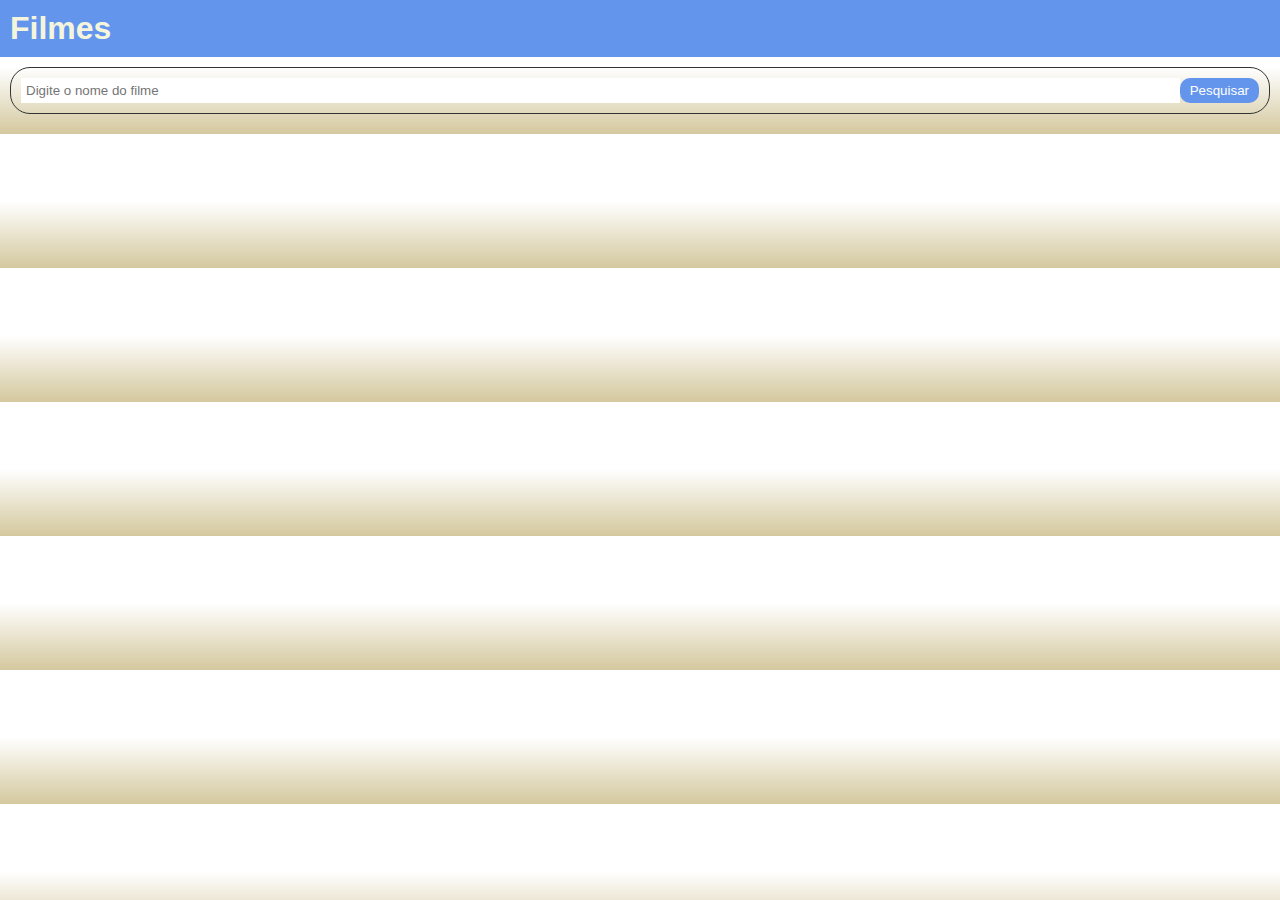
<file: Filmes(API)/index.html>
<!DOCTYPE html>
<html lang="pt-br">
<head>
    <meta charset="UTF-8">
    <meta name="viewport" content="width=device-width, initial-scale=1.0">
    <title>Filmes</title>
    <link rel="stylesheet" href="css/estilos.css">
</head>
<body>
    <h1 class="titulo">Filmes</h1>
    <form>
        <input type="text" name="pesquisa" id="pesquisa" placeholder="Digite o nome do filme">
        <button>Pesquisar</button>
    </form>
    <div class="lista">
    </div>
    <script src="js/script.js"></script>
</body>
</html>
</file>
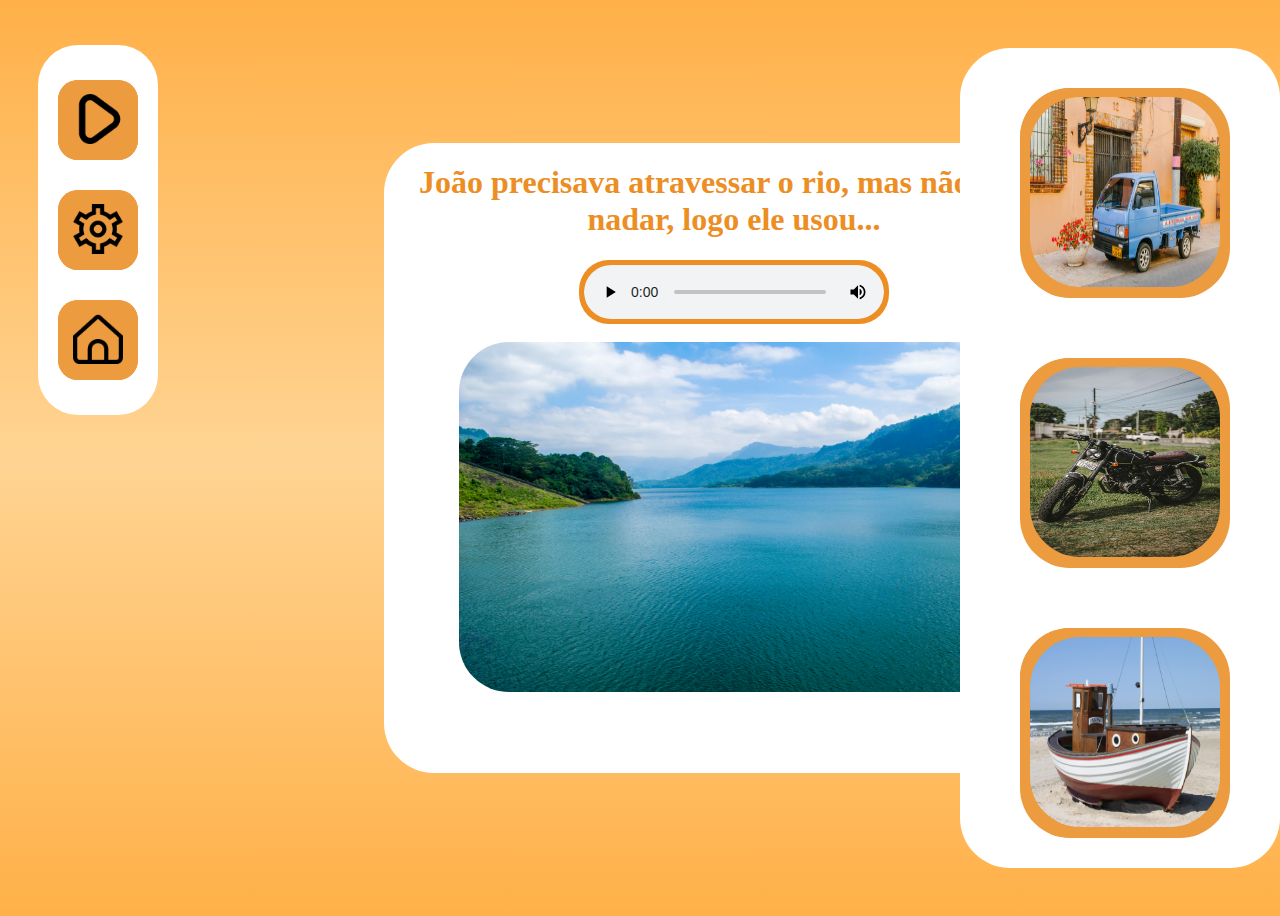
<file: HistoriaInterativa/index.html>
<!DOCTYPE html>
<html lang="en">

<head>
    <meta charset="UTF-8">
    <meta name="viewport" content="width=device-width, initial-scale=1.0">
    <title>Interactive Story</title>
    <link rel="stylesheet" href="css/estilos.css">
</head>

<body>

    <div class="menu">
        <div class="pausar">
            <button><img src="images/play.png"></button>
        </div>

        <div class="configurar">
            <button><img src="images/settings.png"></button>
        </div>

        <div class="sair">
            <button><img src="images/home.png"></button>
        </div>
    </div>


    <div class="principal" id="principal">
        <h1>João precisava atravessar o rio, mas não sabia nadar, logo ele usou...</h1>
        <audio id="historia" controls>
            <source src="arquivos/historia.ogg" type="audio/mpeg">
        </audio><br>
        <img src="images/rio.jpg">
        <h1 id="result"></h1>
    </div>

    <div class="alternatives" id="alternatives">
        <div class="first">
            <button class="primeiro" id="primeiro"><img src="images/caminhao.jpg"></button>
        </div>

        <div class="second">
            <button class="segundo" id="segundo"><img src="images/moto.jpg"></button>
        </div>

        <div class="third">
            <button class="terceiro" id="terceiro"><img src="images/barco.jpg"></button>
        </div>
    </div>



    <script src="js/script.js"></script>
</body>

</html>
</file>
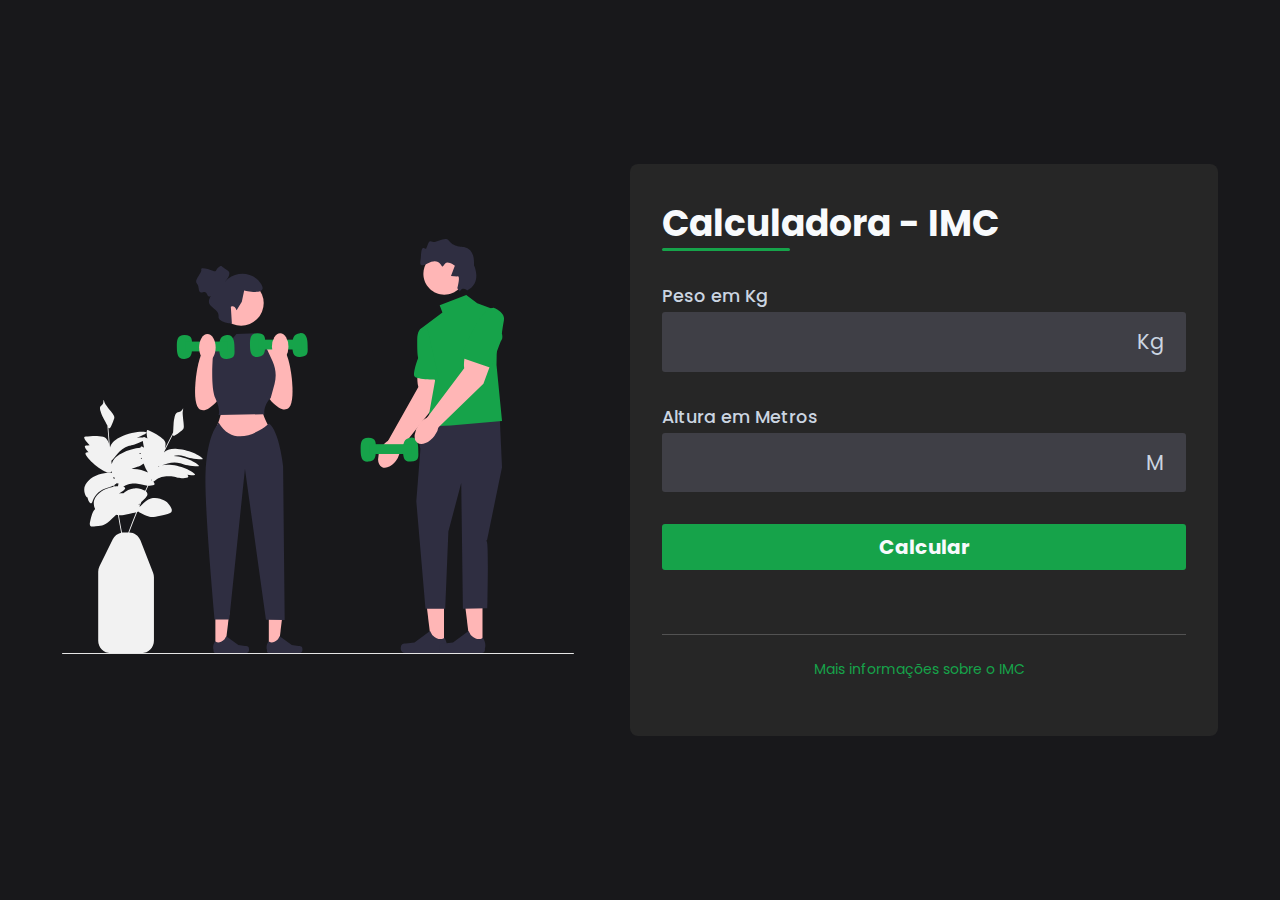
<file: IMC/index.html>
<!DOCTYPE html>
<html lang="pt-br">

<head>
    <meta charset="UTF-8">
    <meta name="viewport" content="width=device-width, initial-scale=1.0">

    <link rel="stylesheet" href="css/estilos.css">
    <link rel="stylesheet" href="https://cdnjs.cloudflare.com/ajax/libs/font-awesome/6.5.1/css/all.min.css"
        integrity="sha512-DTOQO9RWCH3ppGqcWaEA1BIZOC6xxalwEsw9c2QQeAIftl+Vegovlnee1c9QX4TctnWMn13TZye+giMm8e2LwA=="
        crossorigin="anonymous" referrerpolicy="no-referrer" />

    <title>Calculadora de IMC</title>
</head>

<body>

    <main id="container">
        <section id="img">
            <img src="images/imagemHealth.svg">
        </section>

        <section id="calculator">
            <form id="form">
                <h1 id="title">
                    Calculadora - IMC
                </h1>

                <div class="input-box">
                    <label for="weight">
                        Peso em Kg
                    </label>
                    <div class="input-field">
                        <i class="fa-solid fa-weight-hanging"></i>
                        <input type="number" id="weight" required>
                        <span>
                            Kg
                        </span>
                    </div>
                </div>

                <div class="input-box">
                    <label for="height">
                        Altura em Metros
                    </label>
                    <div class="input-field">
                        <i class="fa-solid fa-ruler"></i>
                        <input type="number" id="height" required>
                        <span>
                            M
                        </span>
                    </div>
                </div>
                <button id="calculate">
                    Calcular
                </button>
            </form>

            <div id="description">
                <span id="result"></span>
            </div>

            <div id="more_info">
                <a href="https://mundoeducacao.uol.com.br/saude-bem-estar/imc.htm">
                    Mais informações sobre o IMC
                    <i class="fa-solid fa-arrow-up-right-from-square"></i>
                </a>
            </div>
            </div>
        </section>
    </main>
    <script src="js/imc.js"></script>
</body>
</html>
</file>
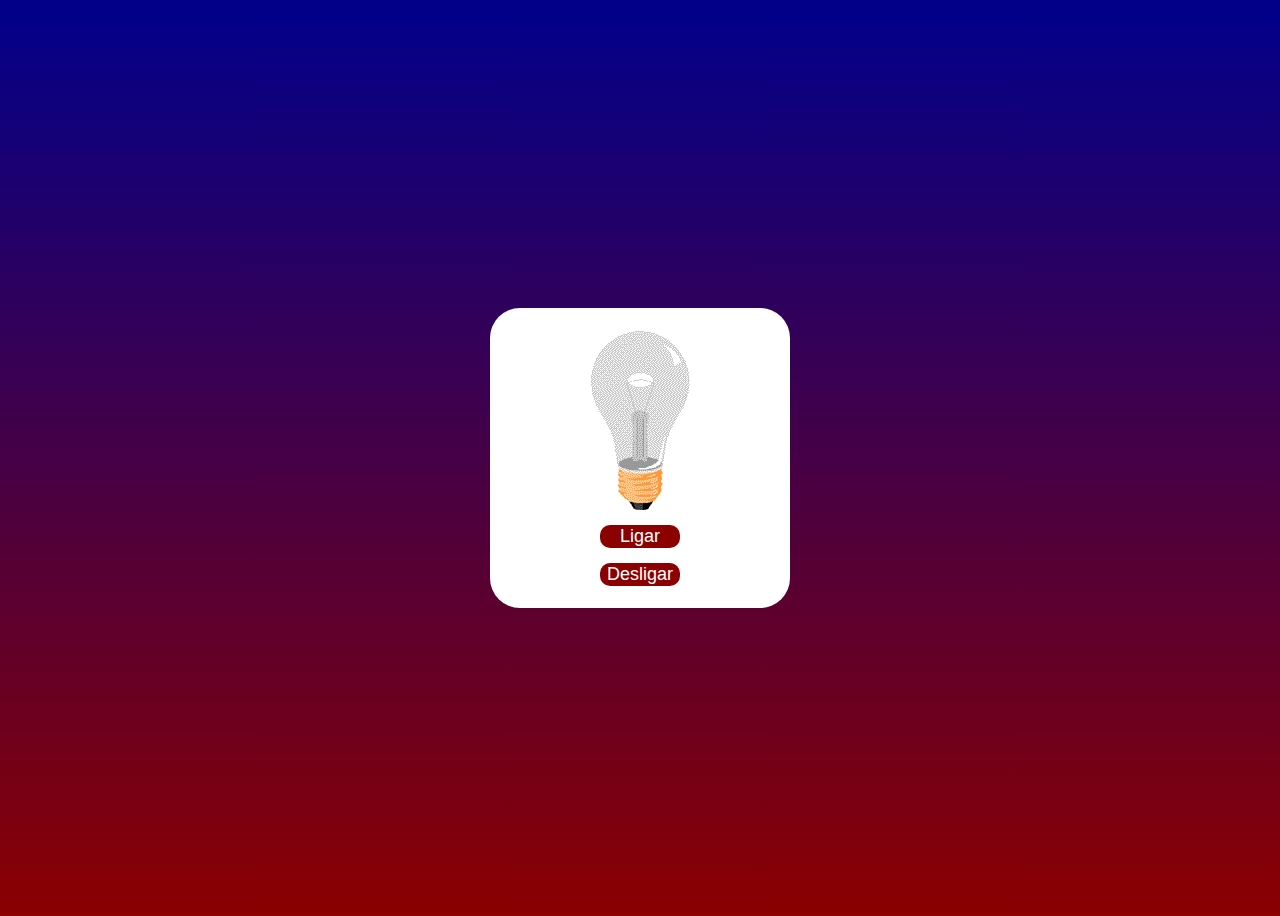
<file: lampada/index.html>
<!DOCTYPE html>
<html lang="en">
<head>
    <meta charset="UTF-8">
    <meta name="viewport" content="width=device-width, initial-scale=1.0">
    <title>Document</title>
    <link rel="stylesheet" href="css/estilos.css"> <!-- conecta o CS S ao HTML -->
</head>
<body>
    
    <div class="central">

        <img src="images/apagada.gif" id="lampada">
        <button id="btligar">Ligar</button>
        <button id="btdesligar">Desligar</button>

    </div>

    <script src="js/lampada.js"></script> <!-- conecta o JS ao HTML -->
</body>
</html>
</file>
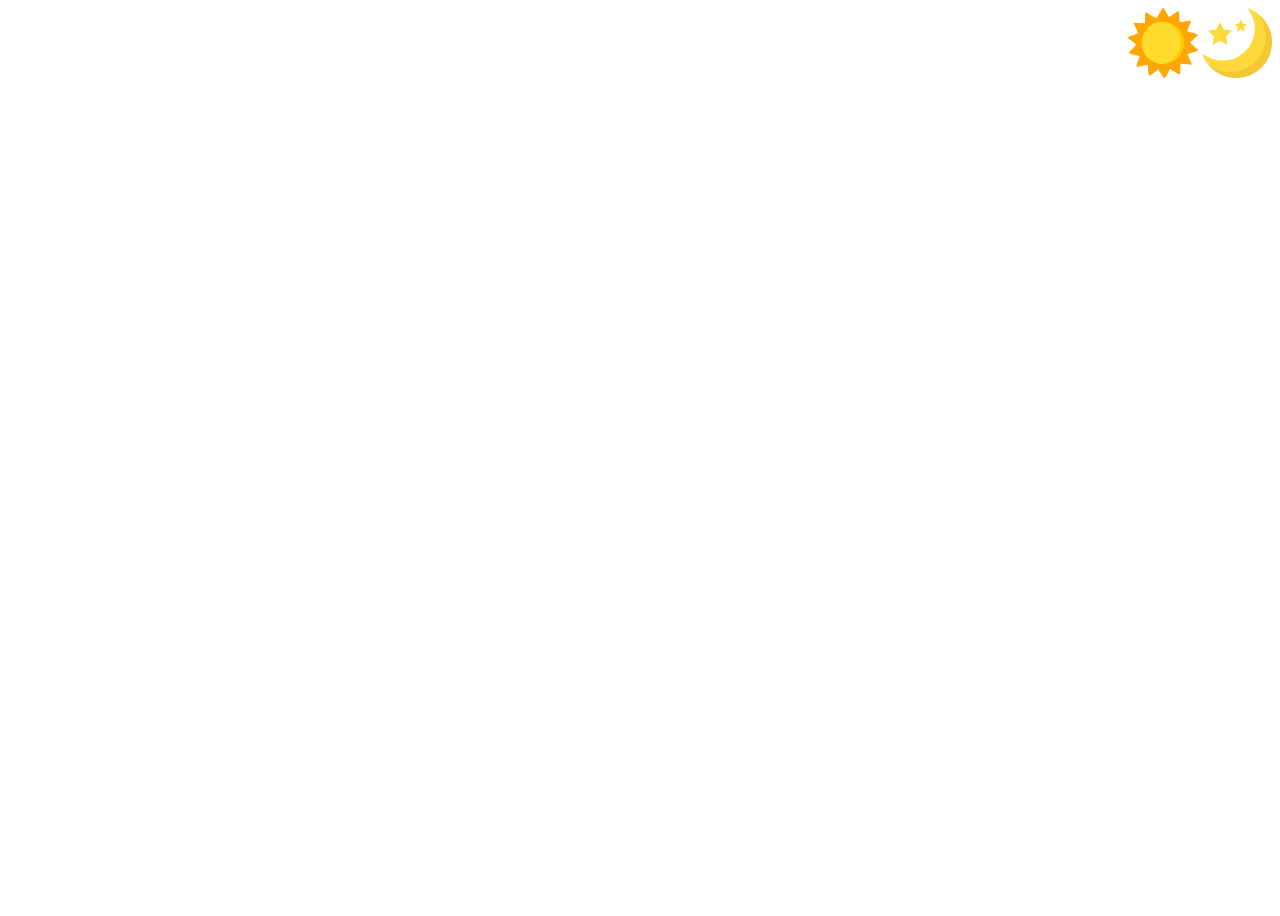
<file: Modos/index.html>
<!DOCTYPE html>
<html lang="en">
<head>
    <meta charset="UTF-8">
    <meta name="viewport" content="width=device-width, initial-scale=1.0">
    <title>Document</title>
    <link rel="stylesheet" href="css/estilos.css">
</head>
<body>
    <div class="images">
        <img src="images/Sol.png" id="sol">
        <img src="images/Lua.png" id="lua">
    </div>
    <script src="js/tema.js"></script>
</body>
</html>
</file>
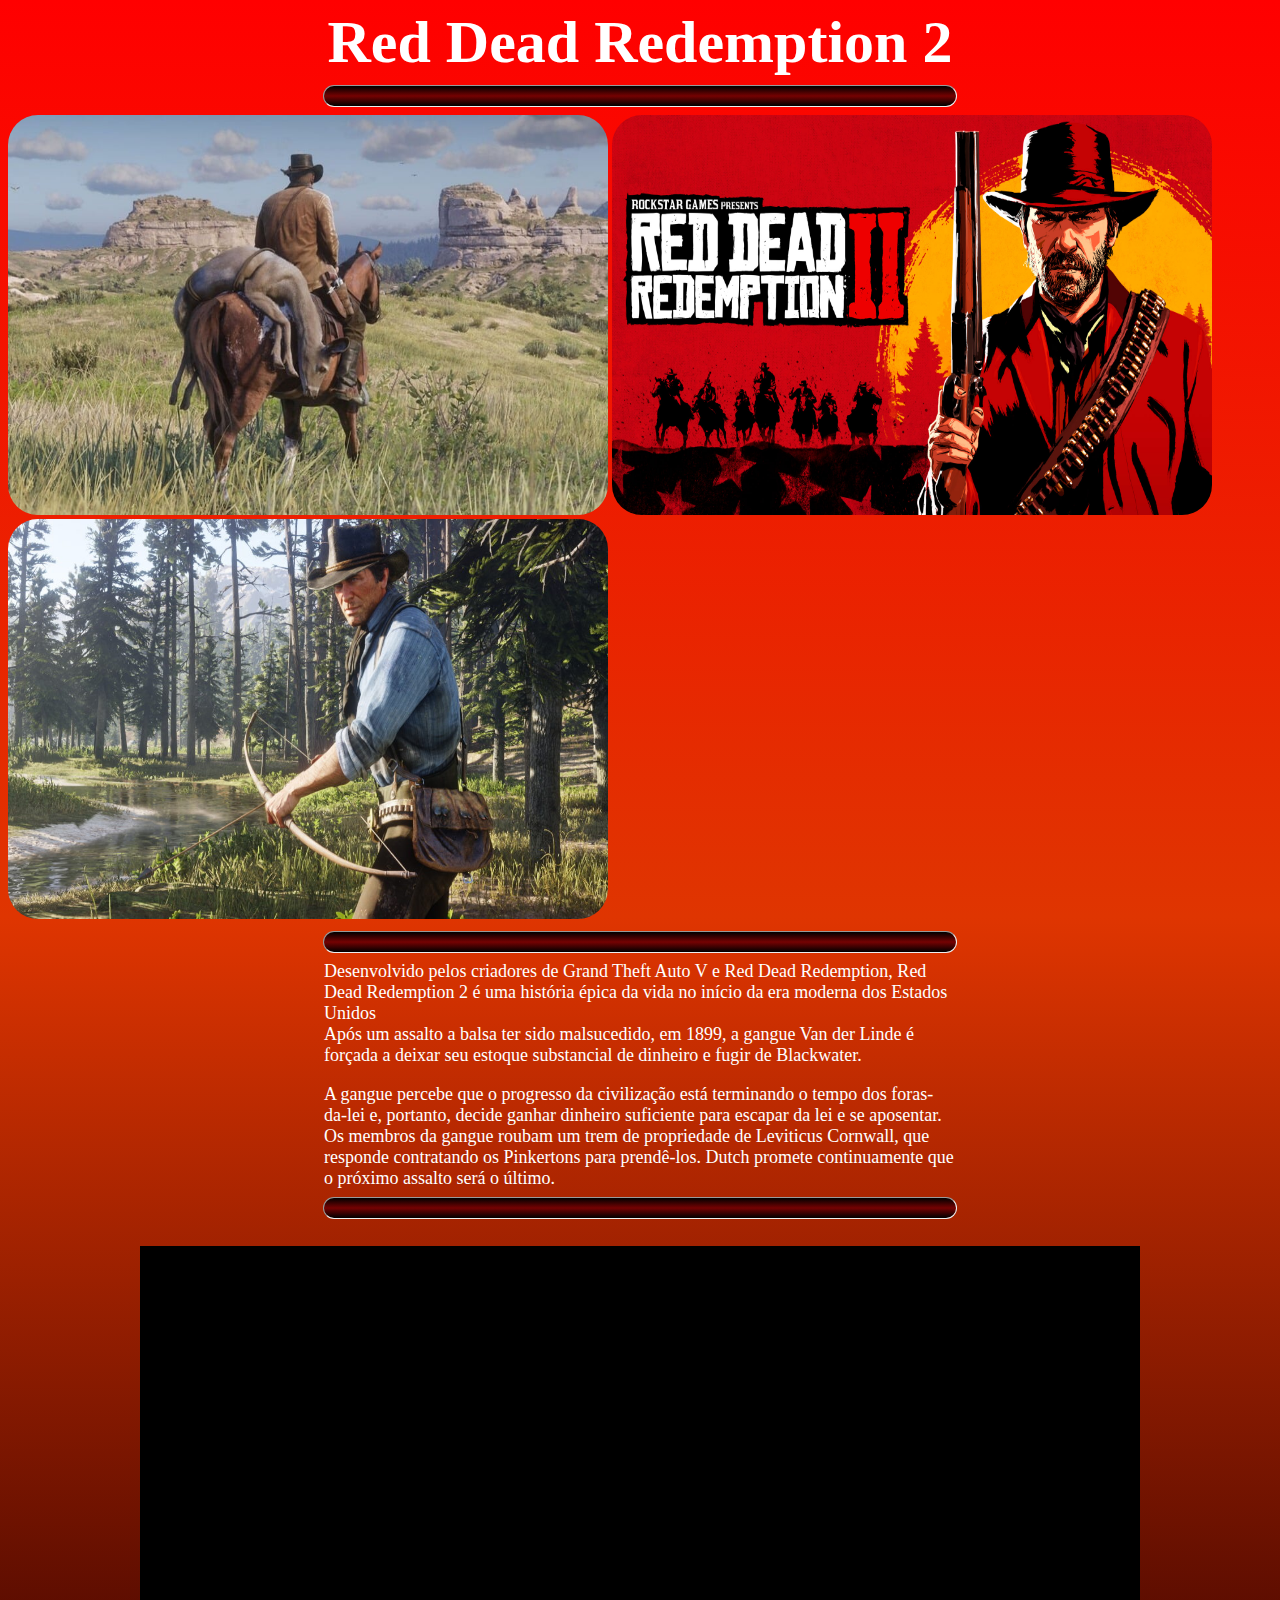
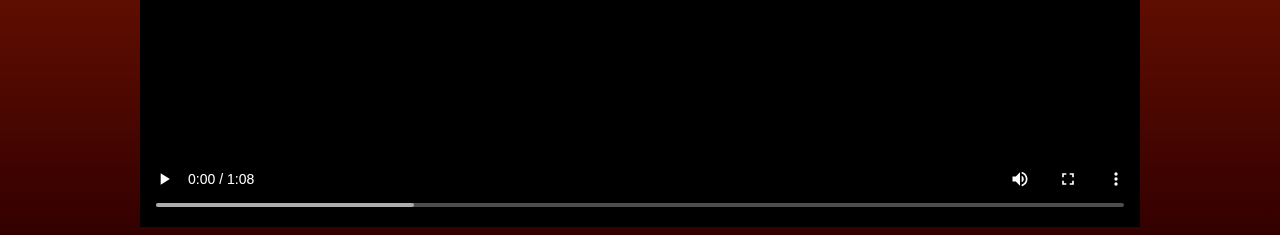
<file: RedDead2/index.html>
<!DOCTYPE html>
<html lang="en">
<head>
    <meta charset="UTF-8">
    <meta name="viewport" content="width=device-width, initial-scale=1.0">
    <title>Document</title>
    <link rel="stylesheet" href="css/style.css">
</head>
<body>
    
    <h1>Red Dead Redemption 2</h1>
    
    <hr>

    <div class="blockimage">
    <img src="images/Red-Dead-left.jpg">
    <img src="images/Red-Dead-principal.jpg">
    <img src="images/Red-Dead-right.jpg">
    </div>
    <hr>

    <p>Desenvolvido pelos criadores de Grand Theft Auto V e Red Dead Redemption, Red Dead Redemption 2 é uma história épica da vida no início da era moderna dos Estados Unidos</p>
    <p>Após um assalto a balsa ter sido malsucedido, em 1899, a gangue Van der Linde é forçada a deixar seu estoque substancial de dinheiro e fugir de Blackwater.</p><br>
    <p>A gangue percebe que o progresso da civilização está terminando o tempo dos foras-da-lei e, portanto, decide ganhar dinheiro suficiente para escapar da lei e se aposentar.</p>
    <p>Os membros da gangue roubam um trem de propriedade de Leviticus Cornwall, que responde contratando os Pinkertons para prendê-los. Dutch promete continuamente que o próximo assalto será o último.</p>
    
    <hr>
    <video src="arquivos/Red-DeadVid.mp4"controls id="reddeadvid"></video>

</body>
</html>
</file>
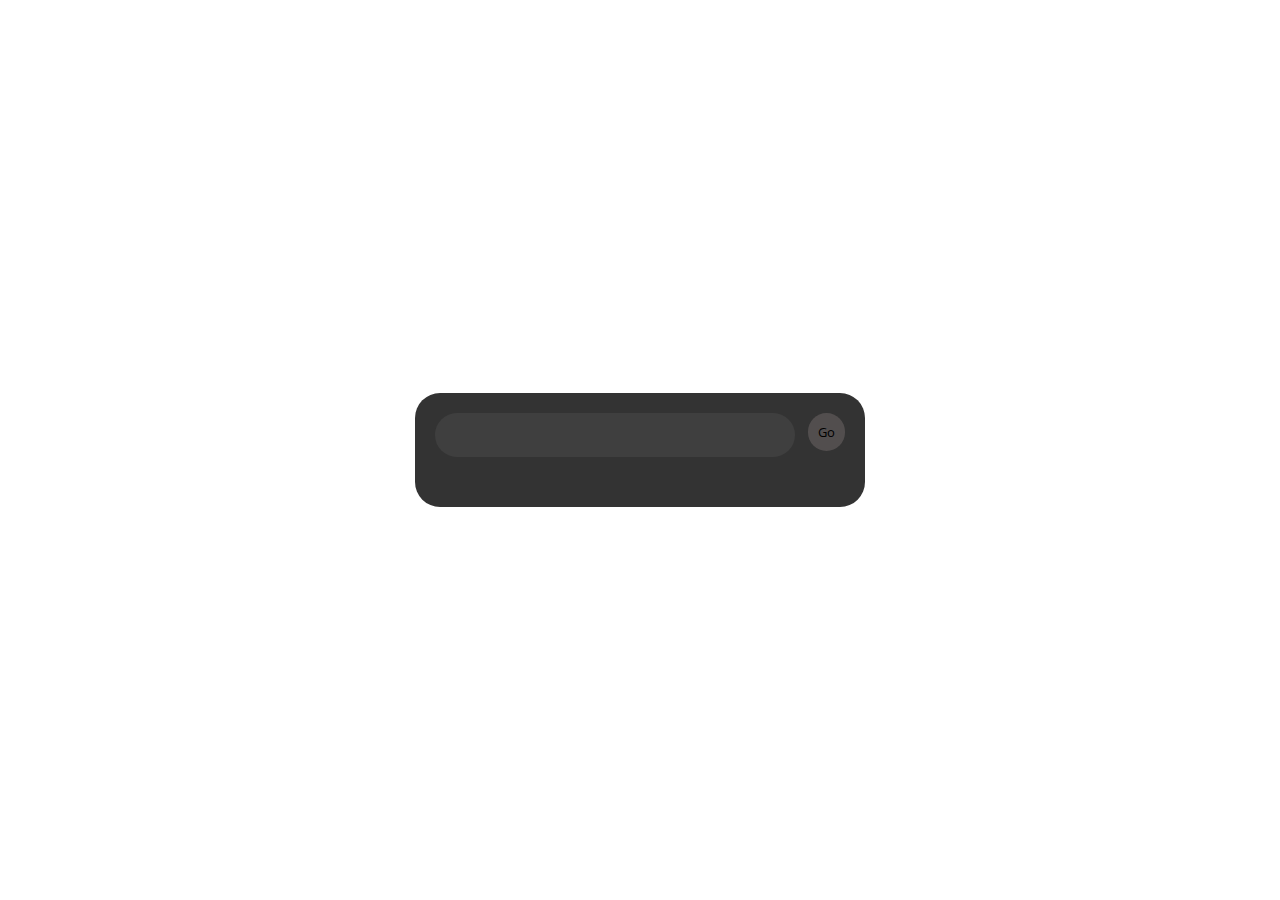
<file: Tempo/index.html>
<!DOCTYPE html>
<html lang="en">
<head>
    <meta charset="UTF-8">
    <meta name="viewport" content="width=device-width, initial-scale=1.0">
    <title>Tempo</title>
    <script src="js/tempo.js" defer></script>
    <link rel="stylesheet" href="css/estilos.css">
</head>
<body>
    
    <div class="caixa-maior">
        <input type="text" class="input-cidade">
        <button class="botao-busca">Go</button>
        <div class="caixa-media">
            <h2 class="cidade"></h2>
            <p class="temp"></p>
            <div class="caixa-menor">
                <p class="texto-previsao"></p>
            </div>
        </div>
    </div>

</body>
</html>
</file>
<file: Filmes(API)/css/estilos.css>
*{
    margin: 0;
    padding: 0;
    font-family: Arial, Helvetica, sans-serif;
}

body{
    background: linear-gradient(white,white,rgb(212, 200, 158));
}

h1.titulo {
    background-color: cornflowerblue;
    color: beige;
    padding: 10px;
}

form{
    margin: 10px;
    padding: 10px;
    border: 1px solid #333;
    border-radius: 20px;
    display: flex;
}

form input#pesquisa{
    padding: 5px;
    border: none;
    outline: none;
    flex: 1;
}

form button{
    padding: 5px 10px;
    background-color: cornflowerblue;
    color: white;
    border: none;
    border-radius: 10px;
    cursor: pointer;
}

form button:hover{
    background-color: darkblue;
}

div.lista{
    margin-top: 10px;
    padding: 5px;
    display: flex;
    flex-wrap: wrap;
    justify-content: center;
}

div.item{
    text-align: center;
    padding: 10px;
    width: 200px;
    border: 2px solid cornflowerblue;
    border-radius: 5px;
    margin: 5px;
}

div.item:hover{
    background-color: cornflowerblue;
    cursor: pointer;
}

div.item img{
    width: 100%;
}
</file>
<file: HistoriaInterativa/css/estilos.css>
body{
    height: 100vh;
    background: linear-gradient(rgb(255, 176, 72),rgb(255, 212, 147),rgb(255, 176, 72));
    display: flex;
    flex-direction: row;
    align-items: center;
    justify-content: center;
}

.menu{
    width: 100px;
    height: 350px;
    background: rgb(255, 255, 255);
    display: flex;
    flex-direction: column;
    align-items: center;
    justify-content: center;
    margin: auto;
    padding: 10px;
    gap: 30px;
    border-radius: 40px;
    position: absolute;
    left: 3%;
    top: 5%;
}

.menu img{
    height: 50px;
    width: 50px;
}

.menu button{
    background: rgb(236, 155, 63);
    height: 80px;
    width: 80px;
    border-radius: 20px;
    border: none;
    outline: none;
    cursor: pointer;
    transition: 0.3s;
}

.menu button:hover{
    background: rgb(250, 213, 171);
}

.pausar{
    background: rgb(236, 155, 63);
    text-align: center;
    border-radius: 20px;
    display: flex;
    justify-content: center;
    align-items: center;
}

.configurar{
    background: rgb(236, 155, 63);
    color: white;
    height: 80px;
    width: 80px;
    text-align: center;
    border-radius: 20px;
    display: flex;
    justify-content: center;
    align-items: center;
}

.sair{
    background: rgb(236, 155, 63);
    color: white;
    height: 80px;
    width: 80px;
    text-align: center;
    border-radius: 20px;
    display: flex;
    justify-content: center;
    align-items: center;
}

.principal{
    width: 700px;
    height: 630px;
    background-color: rgb(255, 255, 255);
    color: rgb(236, 142, 35);
    text-align: center;
    display: flex;
    flex-direction: column;
    align-items: center;
    justify-content: start;
    border-radius: 50px;
    position: absolute;
    left: 30%;
}

audio{
    background-color: rgb(236, 142, 35);
    border-radius: 30px;
    padding: 5px;
}

.principal img{
    width: 550px;
    height: 350px;
    border-radius: 50px;
}

.alternatives{
    width: 300px;
    height: 800px;
    background-color: rgb(255, 255, 255);
    display: flex;
    flex-direction: column;
    align-items: center;
    justify-content: center;
    margin: auto;
    padding: 10px;
    gap: 70px;
    border-radius: 50px;
    position: absolute;
    left: 75%;
}

.alternatives img{
    background: rgb(236, 155, 63);
    border-radius: 50px;
    height: 190px;
    width: 190px;
}

.alternatives button{
    background: rgb(236, 155, 63);
    height: 210px;
    width: 210px;
    border-radius: 50px;
    border: none;
    outline: none;
    cursor: pointer;
    transition: 0.3s;
}

.alternatives button:hover{
    background: rgb(250, 213, 171);
    
}

.first{
    background: rgb(236, 155, 63);
    color: white;
    height: 200px;
    width: 200px;
    text-align: center;
    border-radius: 50px;
}

.second{
    background: rgb(236, 155, 63);   
    color: white;
    height: 200px;
    width: 200px;
    text-align: center;
    border-radius: 50px;
}

.third{
    background: rgb(236, 155, 63);
    color: white;
    height: 200px;
    width: 200px;
    text-align: center;
    border-radius: 50px;
}
</file>
<file: IMC/css/estilos.css>
@import url('https://fonts.googleapis.com/css2?family=Poppins:wght@0,100;200;300;400;500&display=swap');

*{
    font-family: "Poppins", sans-serif;
    margin: 0;
    padding: 0;
    box-sizing: border-box;
}

body{
    display: flex;
    align-items: center;
    justify-content: center;
    width: 100%;
    height: 100vh;
    background-color: #18181b;
}

#container{
    display: flex;
    align-items: center;
    gap: 3.5rem;
}

#img img{
    width: 32rem;
}

#calculator{
    display: flex;
    flex-direction: column;
    gap: 2rem;
    padding: 2rem;
    color: #f8fafc;
    background-color: #262626;
    border-radius: 8px;
}

#form{
    display: flex;
    flex-direction: column;
    gap: 2rem;
}

#title{
    font-size: 2.25rem;
    position: relative;
}

#title::after{
    position: absolute;
    content: '';
    background-color: #16a34a;
    width: 8rem;
    height: 3px;
    bottom: 0;
    left: 0;
    border-radius: 3px;
}

.input-box label{
    font-size: 1.1rem;
    color: #cbd5e1;
    font-weight: 500;
}

.input-field{
    display: flex;
    align-items: center;
    justify-content: space-between;
    background-color: #3f3f46;
    padding: 0.3rem;
    border-radius: 3px;
    margin-top: 3px;
}

.input-field span,
.input-field i{
    color: #cbd5e1;
    font-size: 1.3rem;
    padding: 0.6rem 1rem;
}

.input-field input{
    background-color: transparent;
    border: none;
    width: 100%;
    font-size: 1.3rem;
    color: #f8fafc;
    padding: 0 0.5rem;
}

.input-field::-webkit-outer-spin-button,
.input-field::-webkit-inner-spin-button{
    appearance: none;
}

.input-field input:focus{
    outline: none;
}

#calculate{
    border: none;
    font-size: 1.25rem;
    font-weight: bold;
    background-color: #16a34a;
    color: #f8fafc;
    padding: 0.5rem 0;
    border-radius: 3px;
    cursor: pointer;
}

#resultado{
    display: flex;
    gap: 2rem;
    align-items: center;
    border-top: 1px solid #ffffff34;
    padding: 0.75rem 0;
}

#bmi{
    display: flex;
    align-items: center;
    flex-direction: column;
    font-size: 2.25rem;
}

#bmi span:last-child{
    font-size: 0.875rem;
    color: #cbd5e1;
}

#description{
    width: 15.5rem;
}

#more_info{
    text-align: center;
    border-top: 1px solid #ffffff34;
    padding: 1.5rem;
}

#more_info a{
    color: #16a34a;
    display: flex;
    justify-content: center;
    align-items: center;
    gap: 0.6rem;
    font-size: 0.875rem;
    text-decoration: none;
    transition: color 0.5s;
}

#more_info a:hover{
    color: #cbd5e1;
}

.hidden{
    display: none;
}
</file>
<file: lampada/css/estilos.css>
body{
    height: 100vh;
    background: linear-gradient(darkblue,darkred);
    display: flex; /*alinhar os filhos (libera comandos abaixo)*/
    align-items: center; /*alinhar baixo/cima*/
    justify-content: center; /*alinhar esquerda/direita*/
}


.central{
    background: rgb(255, 255, 255);
    width: 300px;
    height: 300px;
    border-radius: 30px;
    display: flex; /*alinhar os filhos (libera comandos abaixo)*/
    align-items: center; /*alinhar baixo/cima*/
    justify-content: center; /*alinhar esquerda/direita*/
    flex-direction: column; /*Direção de alinhamento dos filhos*/
    gap: 15px; /*Distância entre filhos*/
}

.central img{
    height: 180px;
}

.central button{ /*Método de formatação variados*/
    width: 80px;
    background: darkred;
    color: white;
    outline: none; /*borda externa do botão*/
    border: none; /*borda interna do botão*/
    font-size: 18px;
    border-radius: 10px;
    cursor: pointer; /*Esteticamente clicável*/
    transition: 0.3s; /*Transição entre pseudo-class*/
}

.central button:hover{ /*Pseudo-class (somente pra classes já )*/
    background: silver;
    color: darkred;
}
</file>
<file: Modos/css/estilos.css>
body{
    display: flex;
    align-items: start;
    justify-content: end;
    background-size: cover;
    height: 100vh;
}

img{
    height: 70px;
}

.claro{
    background: linear-gradient(cyan,red);
}

.escuro{
    background: linear-gradient(darkblue,black);
}
</file>
<file: RedDead2/css/style.css>
body{
    background: linear-gradient(rgb(255, 0, 0),rgb(223, 53, 1),rgb(51, 0, 0));
}

h1{
    color: rgb(255, 255, 255);
    font-size: 60px;
    font-family: Cambria, Cochin, Georgia, Times, 'Times New Roman', serif;
    margin: auto;
    text-align: center;
}

p{
    color: white;
    width: 50%;
    font-size: large;
    font-family: Cambria, Cochin, Georgia, Times, 'Times New Roman', serif;
    margin: auto;
}

hr{
    width: 50%;
    height: 20px;
    background: linear-gradient(black,rgb(117, 2, 2),black);
    border-radius: 30px;
}

img{
    width: 600px;
    height: 400px;
    border-radius: 30px;
    margin:auto;
}

.blockimage{
    width: fit-content;
    margin: auto;
}

#reddeadvid{
    width: 1000px;
    height: 600px;
    display: block;
    margin: auto;
}
</file>
<file: Tempo/css/estilos.css>
@import url("https://fonts.googleapis.com/css2?family=Open+Sans:ital,wght@0,300;0,400;0,500;0,600;0,700;0,800;1,300;1,400;1,500;1,600;1,700;1,800&display=swap&quot");

* {
  margin: 0;
  padding: 0;
  box-sizing: border-box;
  font-family: "Open Sans";
}

body {
  height: 100vh;
  width: 100vw;
  display: flex;
  align-items: center;
  justify-content: center;
  background: url("https://source.unsplash.com/1920x1080/?sunset&quot");
  background-size: cover;
}

.caixa-maior {
  background: rgba(0, 0, 0, 0.801);
  /* opacity: 0.8; */
  border-radius: 25px;
  padding: 20px;
  /* responsivo */
  width: 95%; /*Largura tela menores*/
  max-width: 450px; /*Largura tela maiores*/
}

.caixa-media {
  margin-top: 30px;
}

.caixa-maior input {
  border: none;
  outline: none;
  padding: 10px;
  border-radius: 25px;
  font-size: 18px;
  background: #7c7c7c2b;
  color: white;
  width: calc(100% - 50px);
}

.botao-busca {
  border: none;
  outline: none;
  padding: 10px;
  border-radius: 50px;
  background: #ebd6d62b;
  cursor: pointer;
  float: right;
}

.img-busca {
  width: 20px;
}

.cidade {
  color: white;
  font-size: 24px;
  font-weight: 300;
}

.temp {
  font-size: 20px;
  color: white;
  margin-top: 20px;
}

.caixa-menor {
    display: flex;
    align-items: center;
    margin-top: 20px;
    color: white;
    gap: 20px;
}

.umidade{
    color:white;
    margin-top: 20px;
}

.texto-previsao{
    text-transform: capitalize;
}
</file>
